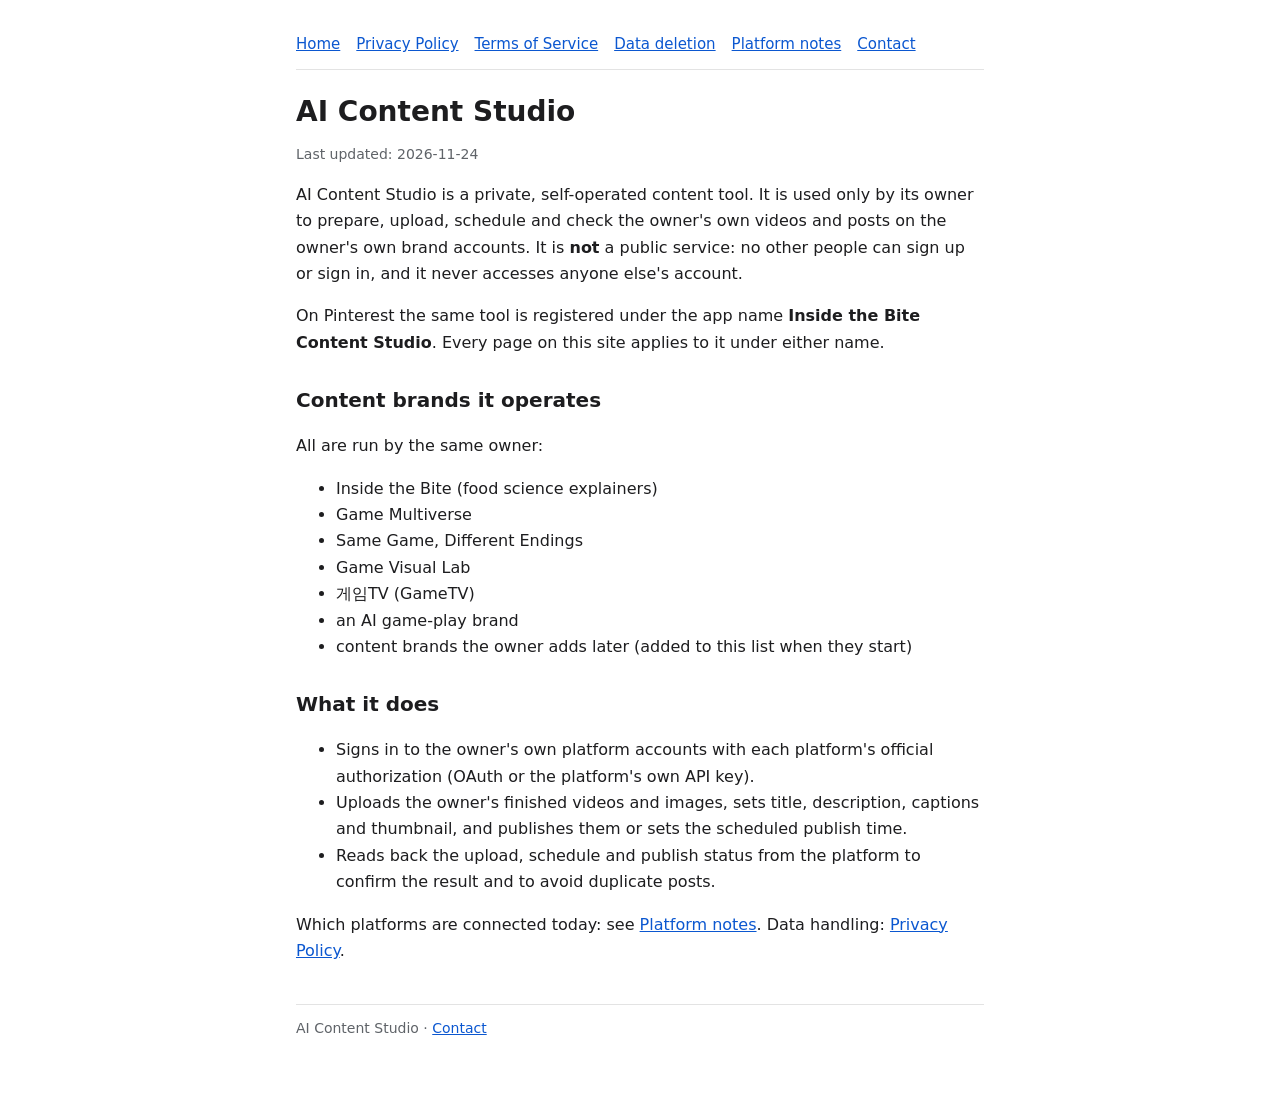
<file: index.html>
<!doctype html><html lang="en"><head><meta charset="utf-8"><meta name="viewport" content="width=device-width,initial-scale=1"><link rel="stylesheet" href="style.css"><title>AI Content Studio</title></head><body><main><nav><a href="index.html">Home</a><a href="privacy.html">Privacy Policy</a><a href="terms.html">Terms of Service</a><a href="data-deletion.html">Data deletion</a><a href="platforms.html">Platform notes</a><a href="contact.html">Contact</a></nav><h1>AI Content Studio</h1><p class="muted">Last updated: 2026-11-24</p>
<p>AI Content Studio is a private, self-operated content tool. It is used only by its owner to prepare, upload, schedule and check the owner's own
videos and posts on the owner's own brand accounts. It is <strong>not</strong> a public service: no other people can sign up or sign in, and it
never accesses anyone else's account.</p>
<p>On Pinterest the same tool is registered under the app name <strong>Inside the Bite Content Studio</strong>. Every page on this site applies to
it under either name.</p>
<h2>Content brands it operates</h2>
<p>All are run by the same owner:</p>
<ul><li>Inside the Bite (food science explainers)</li><li>Game Multiverse</li><li>Same Game, Different Endings</li><li>Game Visual Lab</li>
<li>게임TV (GameTV)</li><li>an AI game-play brand</li><li>content brands the owner adds later (added to this list when they start)</li></ul>
<h2>What it does</h2>
<ul><li>Signs in to the owner's own platform accounts with each platform's official authorization (OAuth or the platform's own API key).</li>
<li>Uploads the owner's finished videos and images, sets title, description, captions and thumbnail, and publishes them or sets the scheduled
publish time.</li>
<li>Reads back the upload, schedule and publish status from the platform to confirm the result and to avoid duplicate posts.</li></ul>
<p>Which platforms are connected today: see <a href="platforms.html">Platform notes</a>. Data handling: <a href="privacy.html">Privacy Policy</a>.</p>
<footer class="muted">AI Content Studio · <a href="contact.html">Contact</a></footer></main></body></html>
</file>
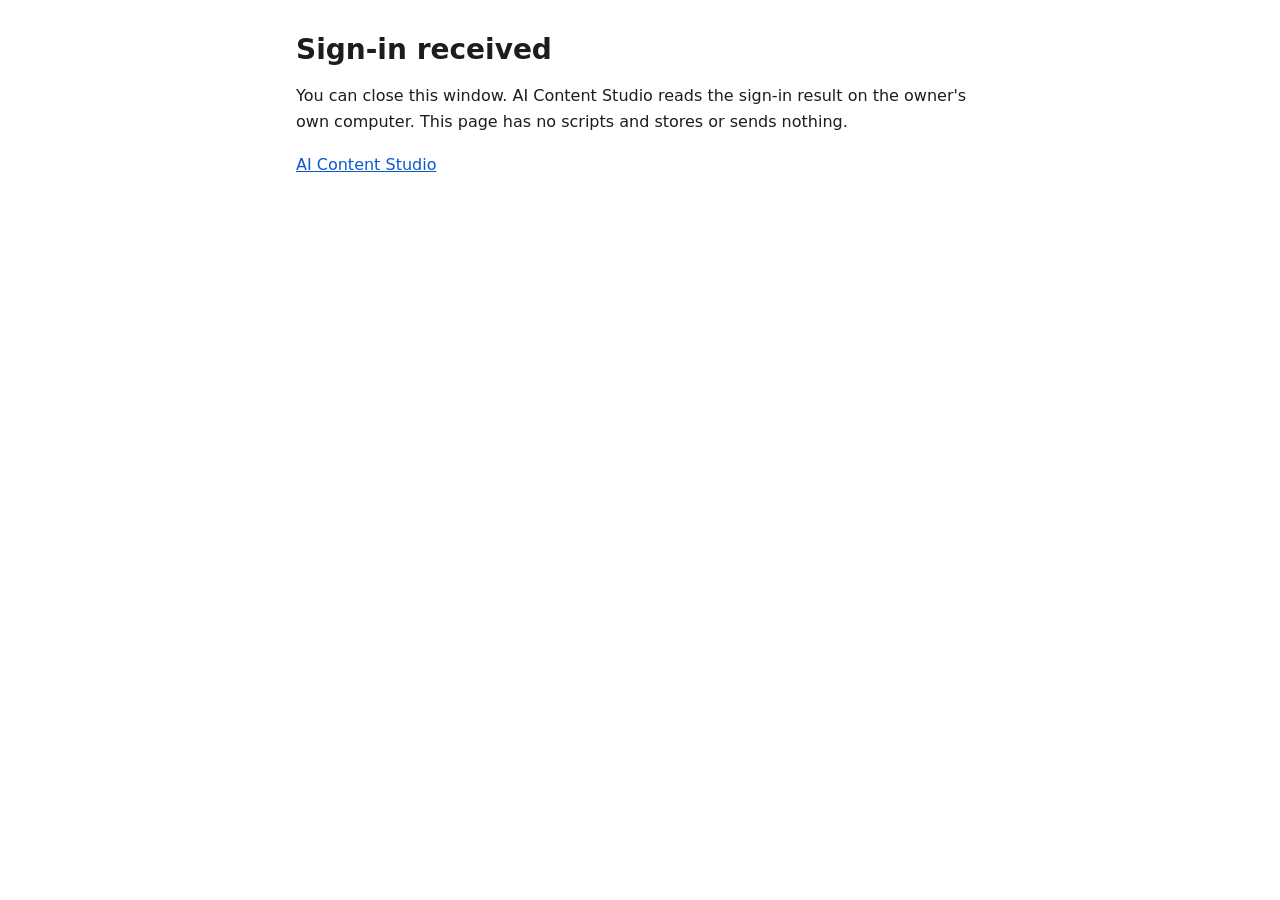
<file: callback.html>
<!doctype html><html lang="en"><head><meta charset="utf-8"><meta name="viewport" content="width=device-width,initial-scale=1"><meta name="robots" content="noindex"><meta name="referrer" content="no-referrer"><link rel="stylesheet" href="style.css"><title>AI Content Studio sign-in</title></head><body><main>
<h1>Sign-in received</h1>
<p>You can close this window. AI Content Studio reads the sign-in result on the owner's own computer. This page has no scripts and stores or sends nothing.</p>
<p><a href="index.html">AI Content Studio</a></p>
</main></body></html>
</file>
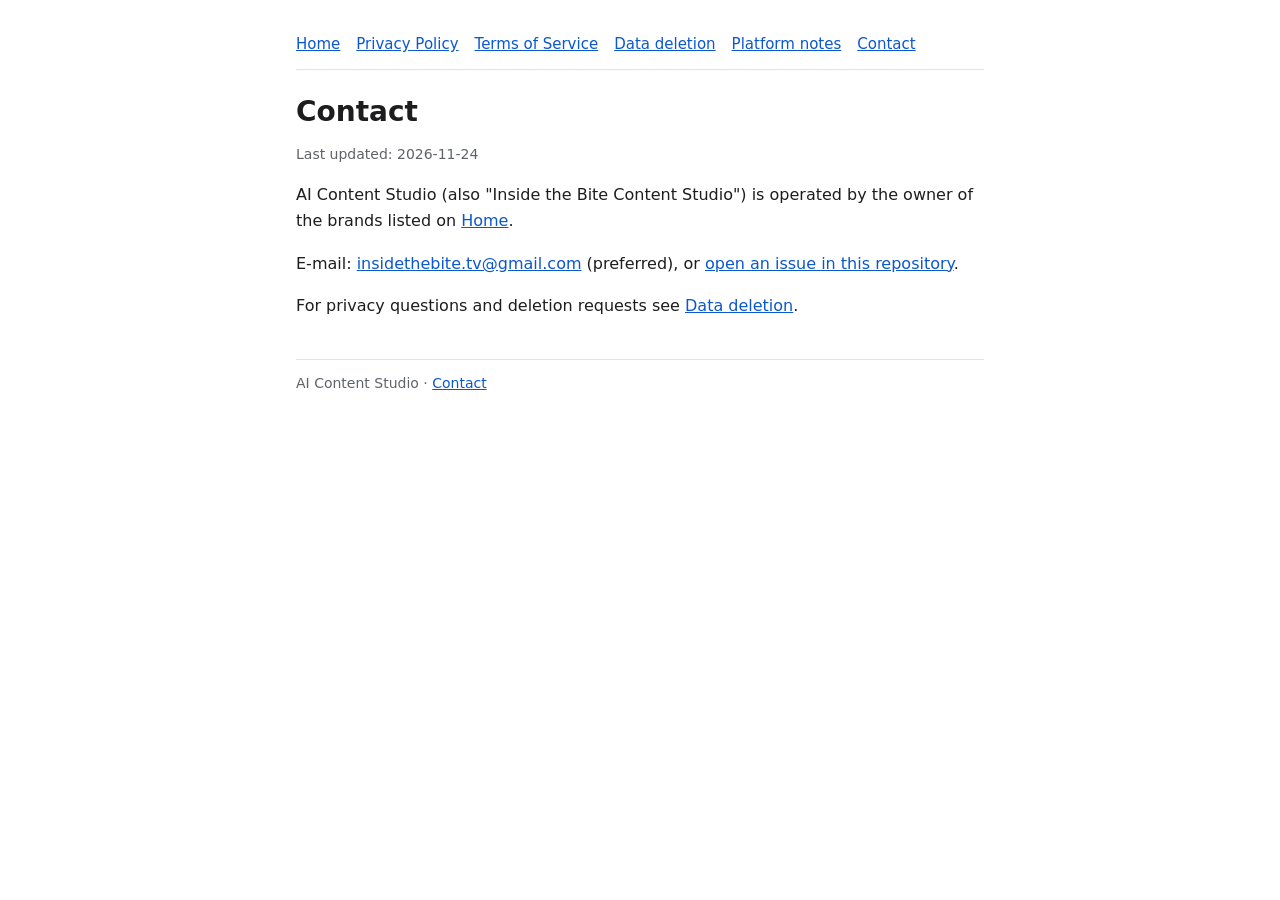
<file: contact.html>
<!doctype html><html lang="en"><head><meta charset="utf-8"><meta name="viewport" content="width=device-width,initial-scale=1"><link rel="stylesheet" href="style.css"><title>Contact - AI Content Studio</title></head><body><main><nav><a href="index.html">Home</a><a href="privacy.html">Privacy Policy</a><a href="terms.html">Terms of Service</a><a href="data-deletion.html">Data deletion</a><a href="platforms.html">Platform notes</a><a href="contact.html">Contact</a></nav><h1>Contact</h1><p class="muted">Last updated: 2026-11-24</p>
<p>AI Content Studio (also "Inside the Bite Content Studio") is operated by the owner of the brands listed on <a href="index.html">Home</a>.</p>
<p>E-mail: <a href="mailto:insidethebite.tv@gmail.com">insidethebite.tv@gmail.com</a> (preferred), or <a href="https://github.com/pleasehsj-lab/ai-content-studio-policies/issues">open an issue in this repository</a>.</p>
<p>For privacy questions and deletion requests see <a href="data-deletion.html">Data deletion</a>.</p>
<footer class="muted">AI Content Studio · <a href="contact.html">Contact</a></footer></main></body></html>
</file>
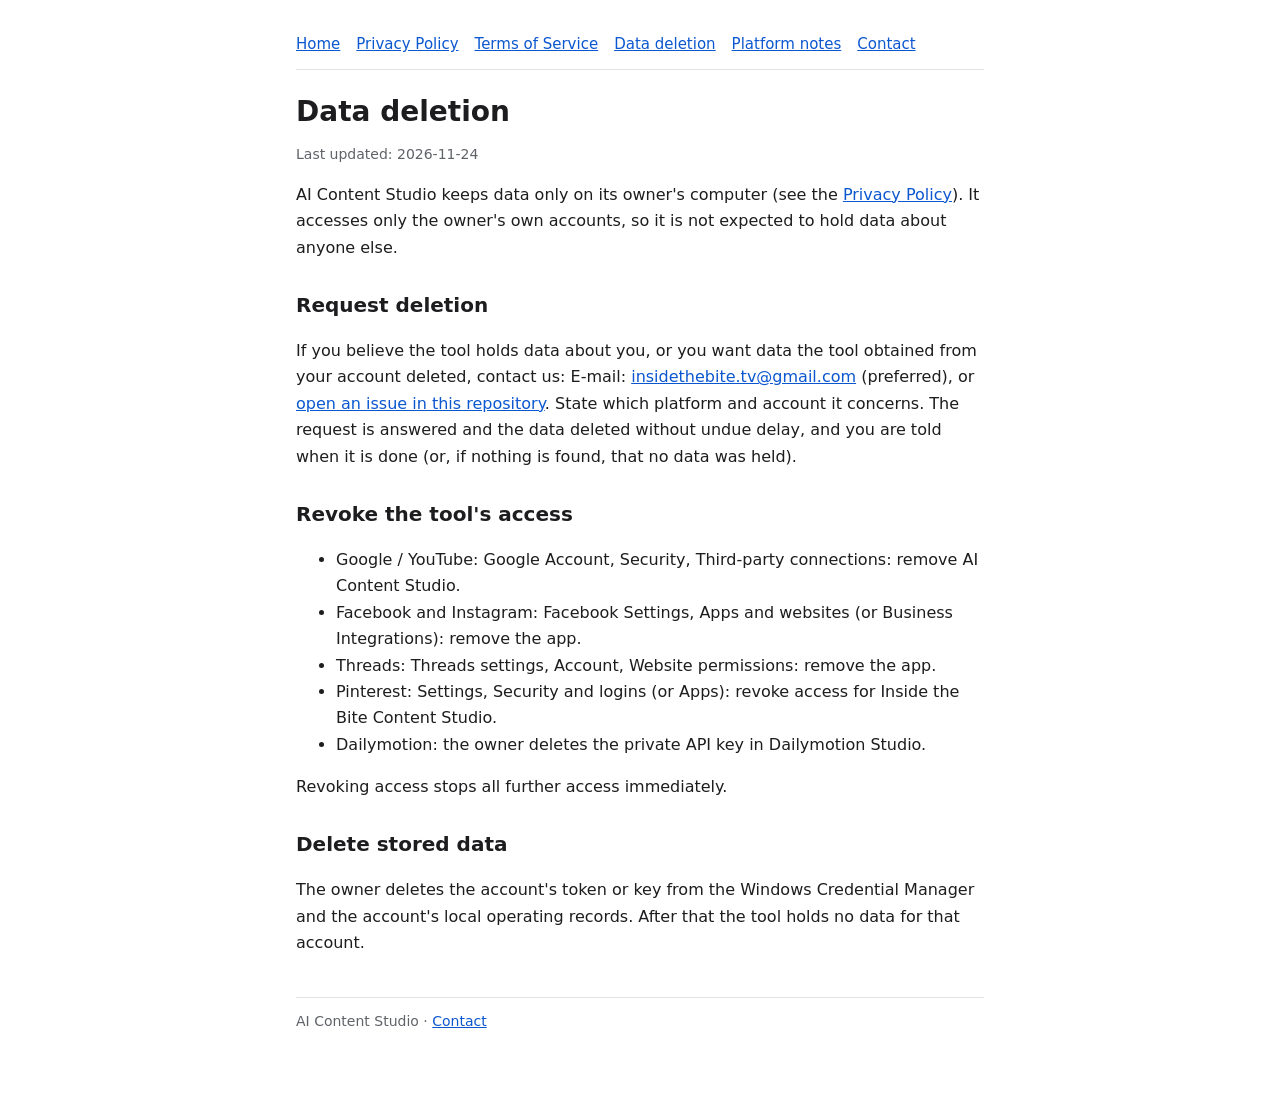
<file: data-deletion.html>
<!doctype html><html lang="en"><head><meta charset="utf-8"><meta name="viewport" content="width=device-width,initial-scale=1"><link rel="stylesheet" href="style.css"><title>Data deletion - AI Content Studio</title></head><body><main><nav><a href="index.html">Home</a><a href="privacy.html">Privacy Policy</a><a href="terms.html">Terms of Service</a><a href="data-deletion.html">Data deletion</a><a href="platforms.html">Platform notes</a><a href="contact.html">Contact</a></nav><h1>Data deletion</h1><p class="muted">Last updated: 2026-11-24</p>
<p>AI Content Studio keeps data only on its owner's computer (see the <a href="privacy.html">Privacy Policy</a>). It accesses only the owner's
own accounts, so it is not expected to hold data about anyone else.</p>
<h2>Request deletion</h2>
<p>If you believe the tool holds data about you, or you want data the tool obtained from your account deleted, contact us: E-mail: <a href="mailto:insidethebite.tv@gmail.com">insidethebite.tv@gmail.com</a> (preferred), or <a href="https://github.com/pleasehsj-lab/ai-content-studio-policies/issues">open an issue in this repository</a>.
State which platform and account it concerns. The request is answered and the data deleted without undue delay, and you are told when it is
done (or, if nothing is found, that no data was held).</p>
<h2>Revoke the tool's access</h2>
<ul>
<li>Google / YouTube: Google Account, Security, Third-party connections: remove AI Content Studio.</li>
<li>Facebook and Instagram: Facebook Settings, Apps and websites (or Business Integrations): remove the app.</li>
<li>Threads: Threads settings, Account, Website permissions: remove the app.</li>
<li>Pinterest: Settings, Security and logins (or Apps): revoke access for Inside the Bite Content Studio.</li>
<li>Dailymotion: the owner deletes the private API key in Dailymotion Studio.</li>
</ul>
<p>Revoking access stops all further access immediately.</p>
<h2>Delete stored data</h2>
<p>The owner deletes the account's token or key from the Windows Credential Manager and the account's local operating records. After that the
tool holds no data for that account.</p>
<footer class="muted">AI Content Studio · <a href="contact.html">Contact</a></footer></main></body></html>
</file>
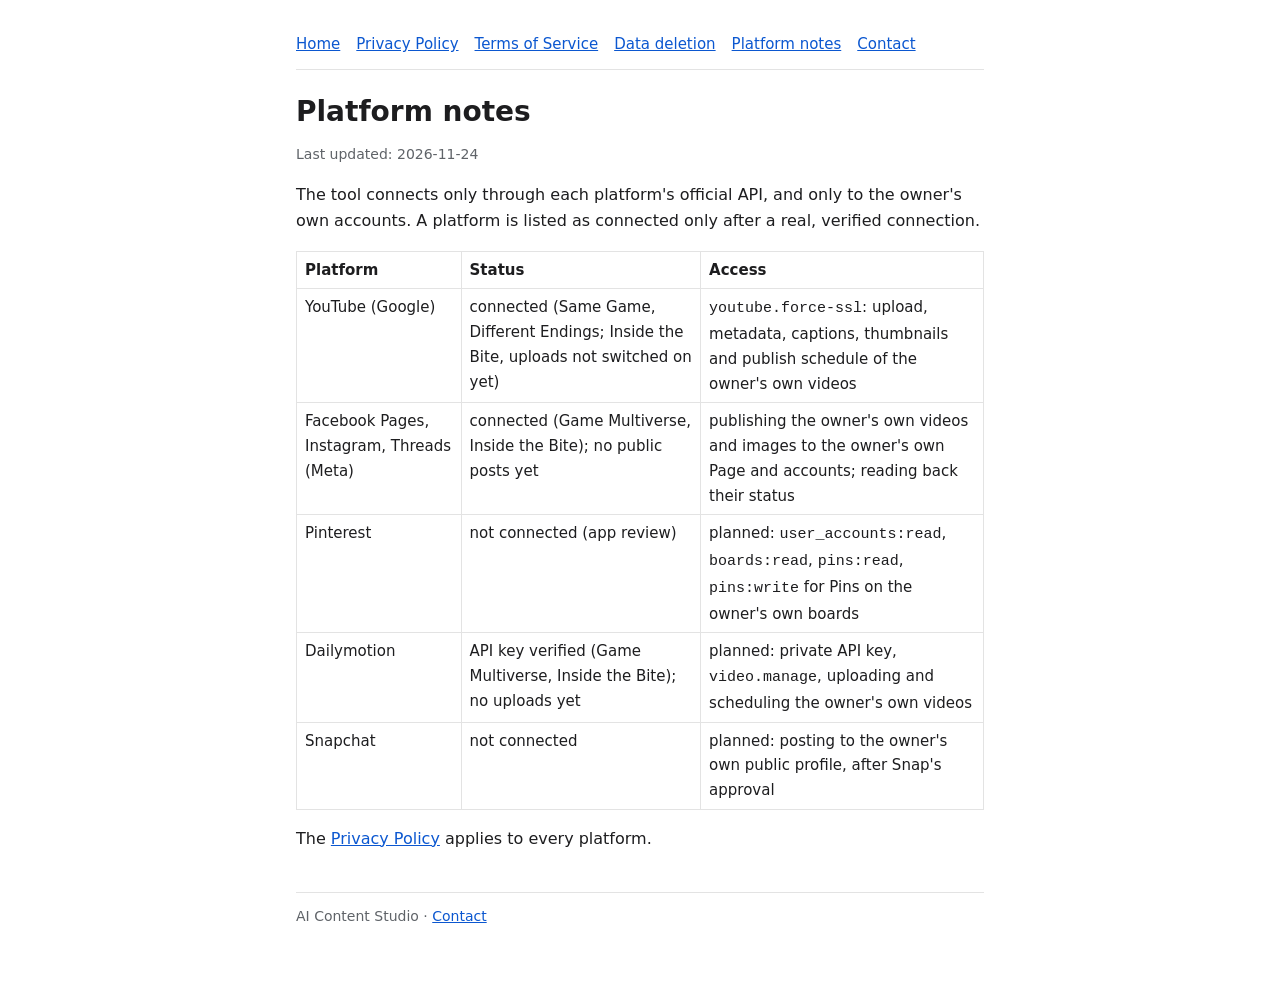
<file: platforms.html>
<!doctype html><html lang="en"><head><meta charset="utf-8"><meta name="viewport" content="width=device-width,initial-scale=1"><link rel="stylesheet" href="style.css"><title>Platform notes - AI Content Studio</title></head><body><main><nav><a href="index.html">Home</a><a href="privacy.html">Privacy Policy</a><a href="terms.html">Terms of Service</a><a href="data-deletion.html">Data deletion</a><a href="platforms.html">Platform notes</a><a href="contact.html">Contact</a></nav><h1>Platform notes</h1><p class="muted">Last updated: 2026-11-24</p>
<p>The tool connects only through each platform's official API, and only to the owner's own accounts. A platform is listed as connected only
after a real, verified connection.</p>
<table><thead><tr><th>Platform</th><th>Status</th><th>Access</th></tr></thead><tbody>
<tr><td>YouTube (Google)</td><td>connected (Same Game, Different Endings; Inside the Bite, uploads not switched on yet)</td><td><code>youtube.force-ssl</code>: upload, metadata,
captions, thumbnails and publish schedule of the owner's own videos</td></tr>
<tr><td>Facebook Pages, Instagram, Threads (Meta)</td><td>connected (Game Multiverse, Inside the Bite); no public posts yet</td><td>publishing
the owner's own videos and images to the owner's own Page and accounts; reading back their status</td></tr>
<tr><td>Pinterest</td><td>not connected (app review)</td><td>planned: <code>user_accounts:read</code>, <code>boards:read</code>, <code>pins:read</code>,
<code>pins:write</code> for Pins on the owner's own boards</td></tr>
<tr><td>Dailymotion</td><td>API key verified (Game Multiverse, Inside the Bite); no uploads yet</td><td>planned: private API key, <code>video.manage</code>, uploading and
scheduling the owner's own videos</td></tr>
<tr><td>Snapchat</td><td>not connected</td><td>planned: posting to the owner's own public profile, after Snap's approval</td></tr>
</tbody></table>
<p>The <a href="privacy.html">Privacy Policy</a> applies to every platform.</p>
<footer class="muted">AI Content Studio · <a href="contact.html">Contact</a></footer></main></body></html>
</file>
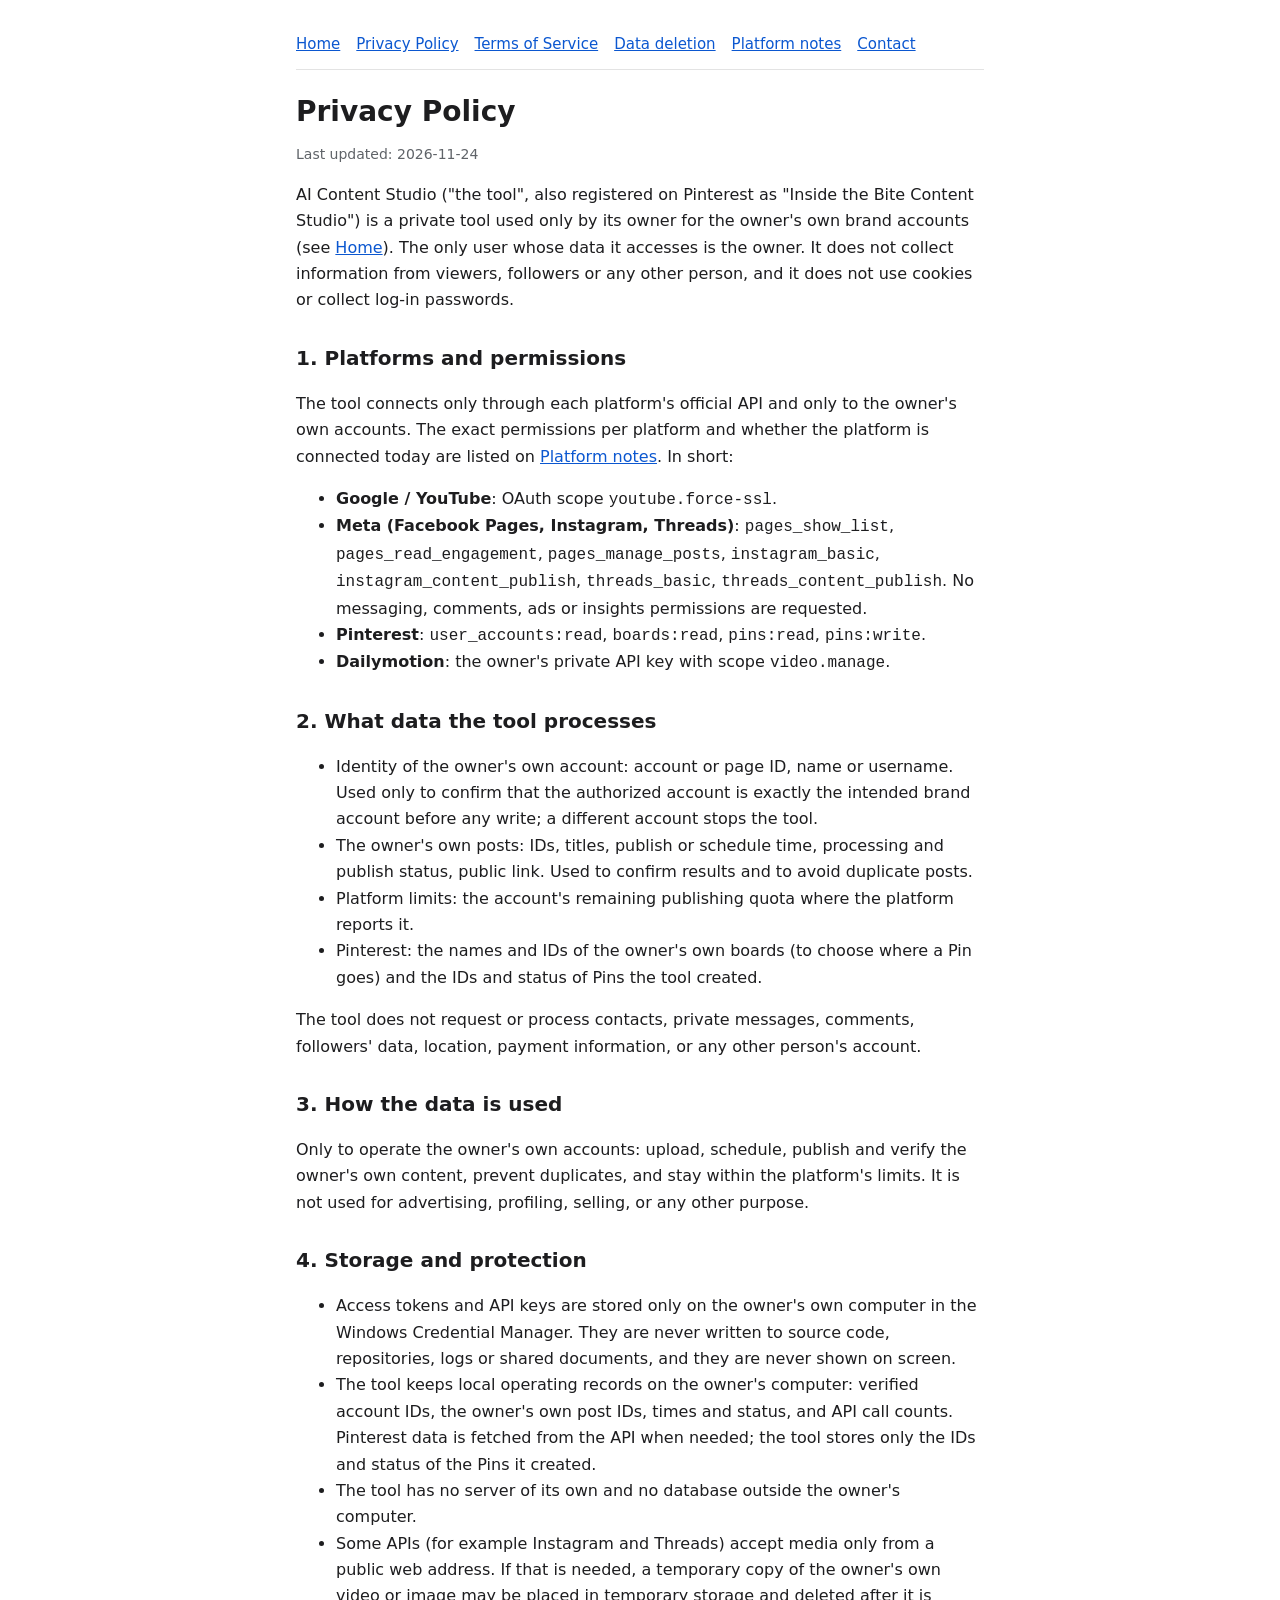
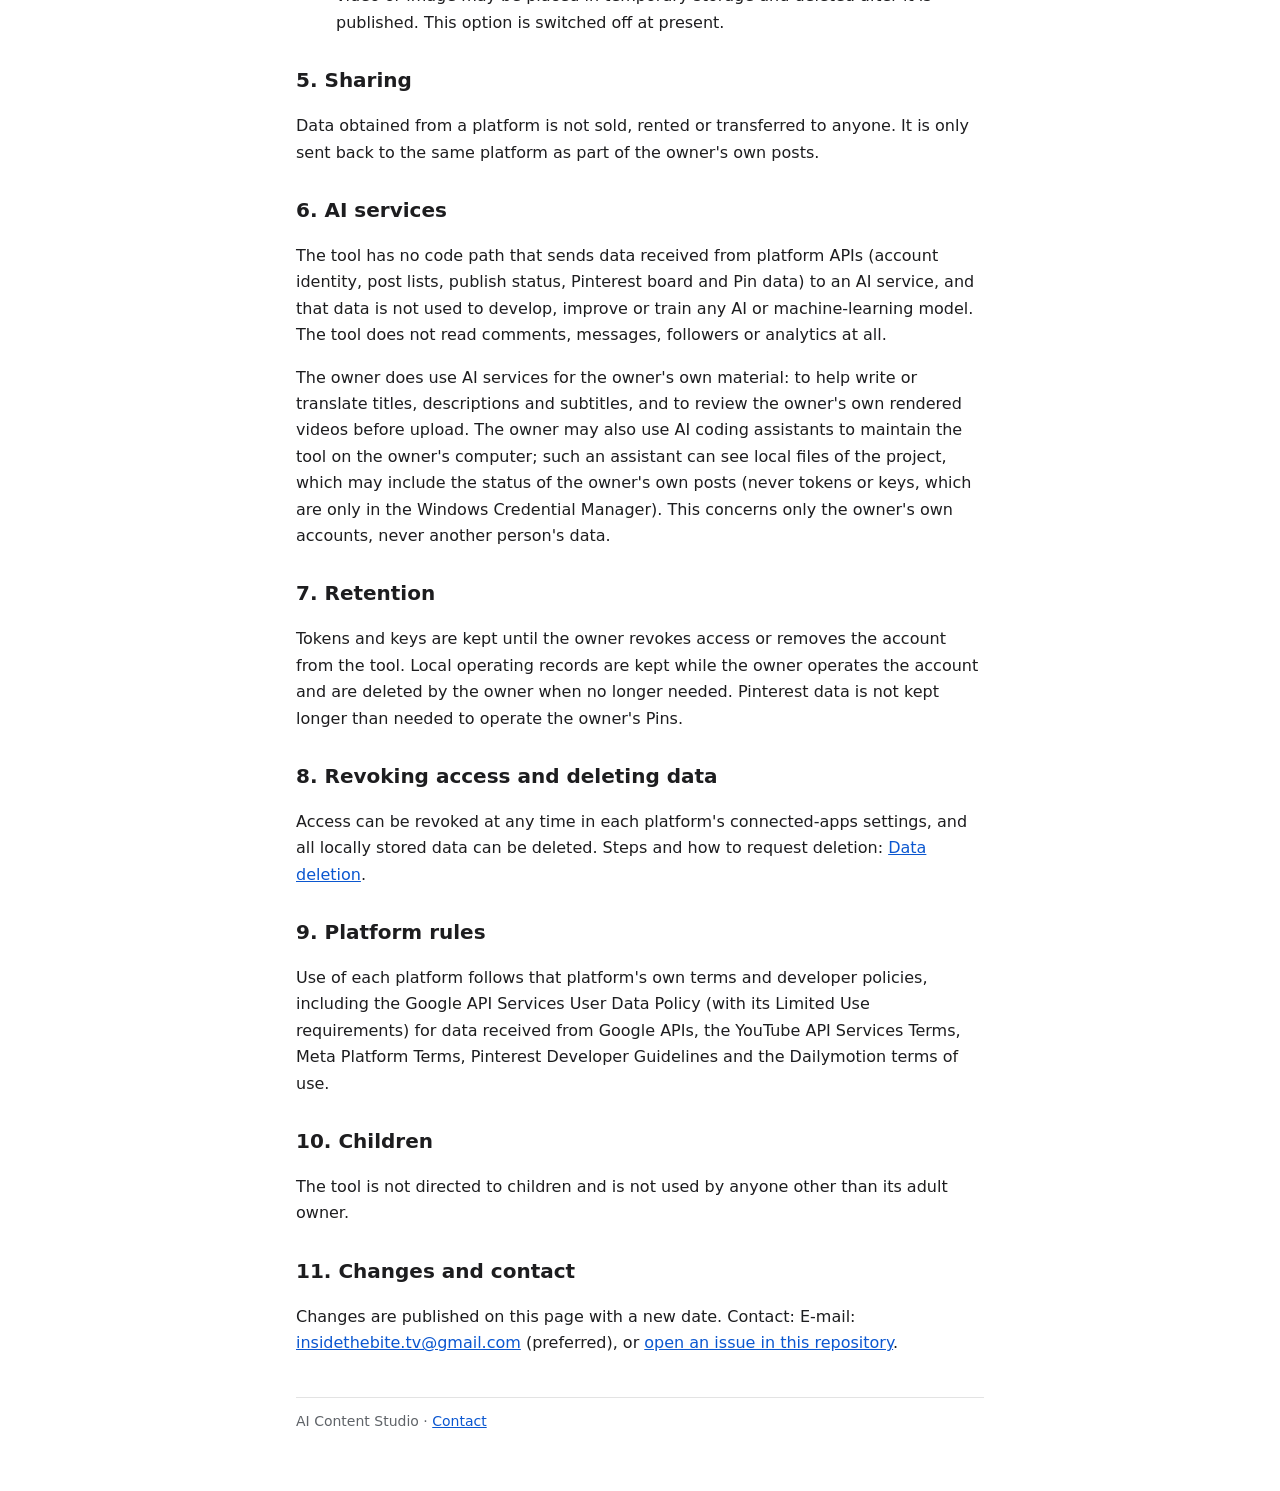
<file: privacy.html>
<!doctype html><html lang="en"><head><meta charset="utf-8"><meta name="viewport" content="width=device-width,initial-scale=1"><link rel="stylesheet" href="style.css"><title>Privacy Policy - AI Content Studio</title></head><body><main><nav><a href="index.html">Home</a><a href="privacy.html">Privacy Policy</a><a href="terms.html">Terms of Service</a><a href="data-deletion.html">Data deletion</a><a href="platforms.html">Platform notes</a><a href="contact.html">Contact</a></nav><h1>Privacy Policy</h1><p class="muted">Last updated: 2026-11-24</p>
<p>AI Content Studio ("the tool", also registered on Pinterest as "Inside the Bite Content Studio") is a private tool used only by its owner for
the owner's own brand accounts (see <a href="index.html">Home</a>). The only user whose data it accesses is the owner. It does not collect
information from viewers, followers or any other person, and it does not use cookies or collect log-in passwords.</p>
<h2>1. Platforms and permissions</h2>
<p>The tool connects only through each platform's official API and only to the owner's own accounts. The exact permissions per platform and
whether the platform is connected today are listed on <a href="platforms.html">Platform notes</a>. In short:</p>
<ul>
<li><strong>Google / YouTube</strong>: OAuth scope <code>youtube.force-ssl</code>.</li>
<li><strong>Meta (Facebook Pages, Instagram, Threads)</strong>: <code>pages_show_list</code>, <code>pages_read_engagement</code>,
<code>pages_manage_posts</code>, <code>instagram_basic</code>, <code>instagram_content_publish</code>, <code>threads_basic</code>,
<code>threads_content_publish</code>. No messaging, comments, ads or insights permissions are requested.</li>
<li><strong>Pinterest</strong>: <code>user_accounts:read</code>, <code>boards:read</code>, <code>pins:read</code>, <code>pins:write</code>.</li>
<li><strong>Dailymotion</strong>: the owner's private API key with scope <code>video.manage</code>.</li>
</ul>
<h2>2. What data the tool processes</h2>
<ul>
<li>Identity of the owner's own account: account or page ID, name or username. Used only to confirm that the authorized account is exactly the
intended brand account before any write; a different account stops the tool.</li>
<li>The owner's own posts: IDs, titles, publish or schedule time, processing and publish status, public link. Used to confirm results and to
avoid duplicate posts.</li>
<li>Platform limits: the account's remaining publishing quota where the platform reports it.</li>
<li>Pinterest: the names and IDs of the owner's own boards (to choose where a Pin goes) and the IDs and status of Pins the tool created.</li>
</ul>
<p>The tool does not request or process contacts, private messages, comments, followers' data, location, payment information, or any other
person's account.</p>
<h2>3. How the data is used</h2>
<p>Only to operate the owner's own accounts: upload, schedule, publish and verify the owner's own content, prevent duplicates, and stay within
the platform's limits. It is not used for advertising, profiling, selling, or any other purpose.</p>
<h2>4. Storage and protection</h2>
<ul>
<li>Access tokens and API keys are stored only on the owner's own computer in the Windows Credential Manager. They are never written to source
code, repositories, logs or shared documents, and they are never shown on screen.</li>
<li>The tool keeps local operating records on the owner's computer: verified account IDs, the owner's own post IDs, times and status, and
API call counts. Pinterest data is fetched from the API when needed; the tool stores only the IDs and status of the Pins it created.</li>
<li>The tool has no server of its own and no database outside the owner's computer.</li>
<li>Some APIs (for example Instagram and Threads) accept media only from a public web address. If that is needed, a temporary copy of the
owner's own video or image may be placed in temporary storage and deleted after it is published. This option is switched off at present.</li>
</ul>
<h2>5. Sharing</h2>
<p>Data obtained from a platform is not sold, rented or transferred to anyone. It is only sent back to the same platform as part of the owner's
own posts.</p>
<h2>6. AI services</h2>
<p>The tool has no code path that sends data received from platform APIs (account identity, post lists, publish status, Pinterest board and Pin
data) to an AI service, and that data is not used to develop, improve or train any AI or machine-learning model. The tool does not read
comments, messages, followers or analytics at all.</p>
<p>The owner does use AI services for the owner's own material: to help write or translate titles, descriptions and subtitles, and to review the
owner's own rendered videos before upload. The owner may also use AI coding assistants to maintain the tool on the owner's computer; such an
assistant can see local files of the project, which may include the status of the owner's own posts (never tokens or keys, which are only in the
Windows Credential Manager). This concerns only the owner's own accounts, never another person's data.</p>
<h2>7. Retention</h2>
<p>Tokens and keys are kept until the owner revokes access or removes the account from the tool. Local operating records are kept while the
owner operates the account and are deleted by the owner when no longer needed. Pinterest data is not kept longer than needed to operate the
owner's Pins.</p>
<h2>8. Revoking access and deleting data</h2>
<p>Access can be revoked at any time in each platform's connected-apps settings, and all locally stored data can be deleted. Steps and how to
request deletion: <a href="data-deletion.html">Data deletion</a>.</p>
<h2>9. Platform rules</h2>
<p>Use of each platform follows that platform's own terms and developer policies, including the Google API Services User Data Policy (with its
Limited Use requirements) for data received from Google APIs, the YouTube API Services Terms, Meta Platform Terms, Pinterest Developer
Guidelines and the Dailymotion terms of use.</p>
<h2>10. Children</h2>
<p>The tool is not directed to children and is not used by anyone other than its adult owner.</p>
<h2>11. Changes and contact</h2>
<p>Changes are published on this page with a new date. Contact: E-mail: <a href="mailto:insidethebite.tv@gmail.com">insidethebite.tv@gmail.com</a> (preferred), or <a href="https://github.com/pleasehsj-lab/ai-content-studio-policies/issues">open an issue in this repository</a>.</p>
<footer class="muted">AI Content Studio · <a href="contact.html">Contact</a></footer></main></body></html>
</file>
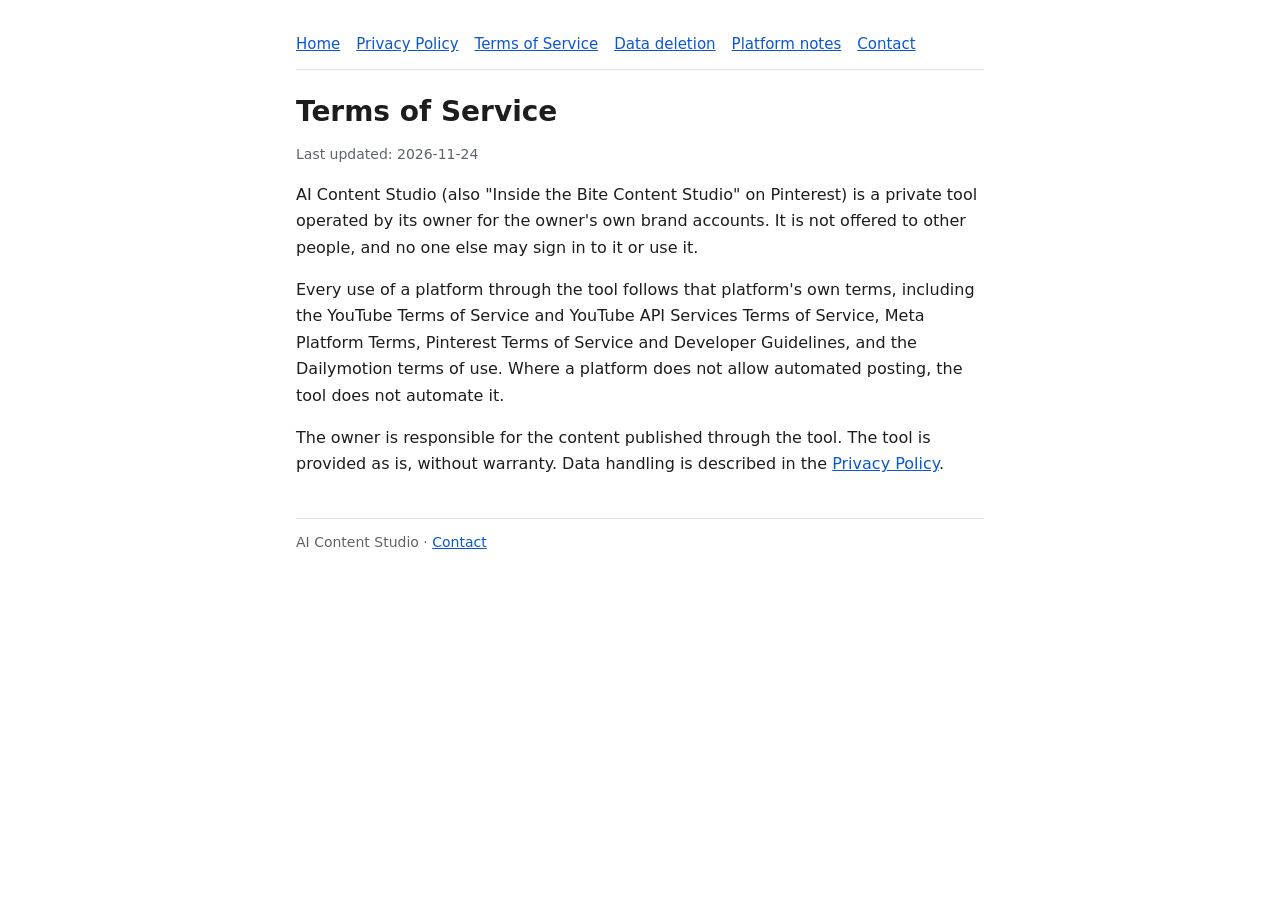
<file: terms.html>
<!doctype html><html lang="en"><head><meta charset="utf-8"><meta name="viewport" content="width=device-width,initial-scale=1"><link rel="stylesheet" href="style.css"><title>Terms of Service - AI Content Studio</title></head><body><main><nav><a href="index.html">Home</a><a href="privacy.html">Privacy Policy</a><a href="terms.html">Terms of Service</a><a href="data-deletion.html">Data deletion</a><a href="platforms.html">Platform notes</a><a href="contact.html">Contact</a></nav><h1>Terms of Service</h1><p class="muted">Last updated: 2026-11-24</p>
<p>AI Content Studio (also "Inside the Bite Content Studio" on Pinterest) is a private tool operated by its owner for the owner's own brand
accounts. It is not offered to other people, and no one else may sign in to it or use it.</p>
<p>Every use of a platform through the tool follows that platform's own terms, including the YouTube Terms of Service and YouTube API Services
Terms of Service, Meta Platform Terms, Pinterest Terms of Service and Developer Guidelines, and the Dailymotion terms of use. Where a platform
does not allow automated posting, the tool does not automate it.</p>
<p>The owner is responsible for the content published through the tool. The tool is provided as is, without warranty. Data handling is described
in the <a href="privacy.html">Privacy Policy</a>.</p>
<footer class="muted">AI Content Studio · <a href="contact.html">Contact</a></footer></main></body></html>
</file>
<file: style.css>
:root{--bg:#fff;--fg:#1d1d1f;--muted:#5f6368;--link:#0b57d0;--line:#e3e3e3}
@media (prefers-color-scheme:dark){:root{--bg:#121212;--fg:#ececec;--muted:#a8a8a8;--link:#8ab4f8;--line:#333}}
*{box-sizing:border-box}
body{margin:0;background:var(--bg);color:var(--fg);font:16px/1.65 system-ui,-apple-system,"Segoe UI",Roboto,sans-serif}
main{max-width:720px;margin:0 auto;padding:32px 16px 64px}
nav{display:flex;flex-wrap:wrap;gap:8px 16px;padding-bottom:12px;border-bottom:1px solid var(--line);margin-bottom:24px;font-size:15px}
a{color:var(--link)}
h1{font-size:28px;line-height:1.25;margin:0 0 8px}
h2{font-size:20px;margin:28px 0 8px}
.muted{color:var(--muted);font-size:14px}
table{border-collapse:collapse;width:100%;font-size:15px}
th,td{border:1px solid var(--line);padding:6px 8px;text-align:left;vertical-align:top}
.wrap{overflow-x:auto}
footer{margin-top:40px;padding-top:12px;border-top:1px solid var(--line)}
code{overflow-wrap:anywhere;word-break:break-word}
</file>
